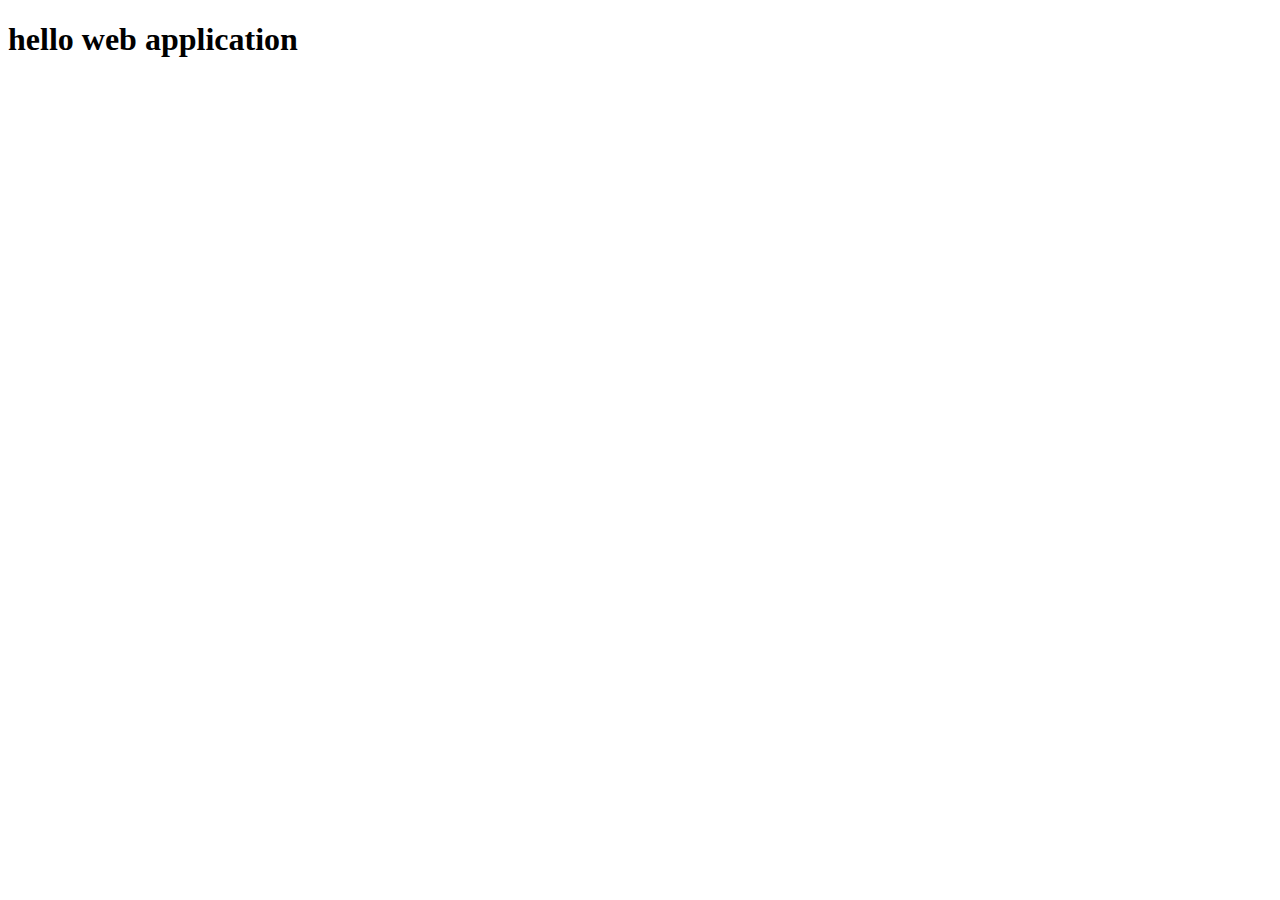
<file: homework 12__section one/homework 12__section one--Q5/index.html>
<!DOCTYPE html>
<html lang="en">
  <head>
    <meta charset="UTF-8" />
    <meta name="viewport" content="width=device-width, initial-scale=1.0" />
    <title>web application</title>
  </head>
  <body>
    <h1>hello web application</h1>
  </body>
</html>
</file>
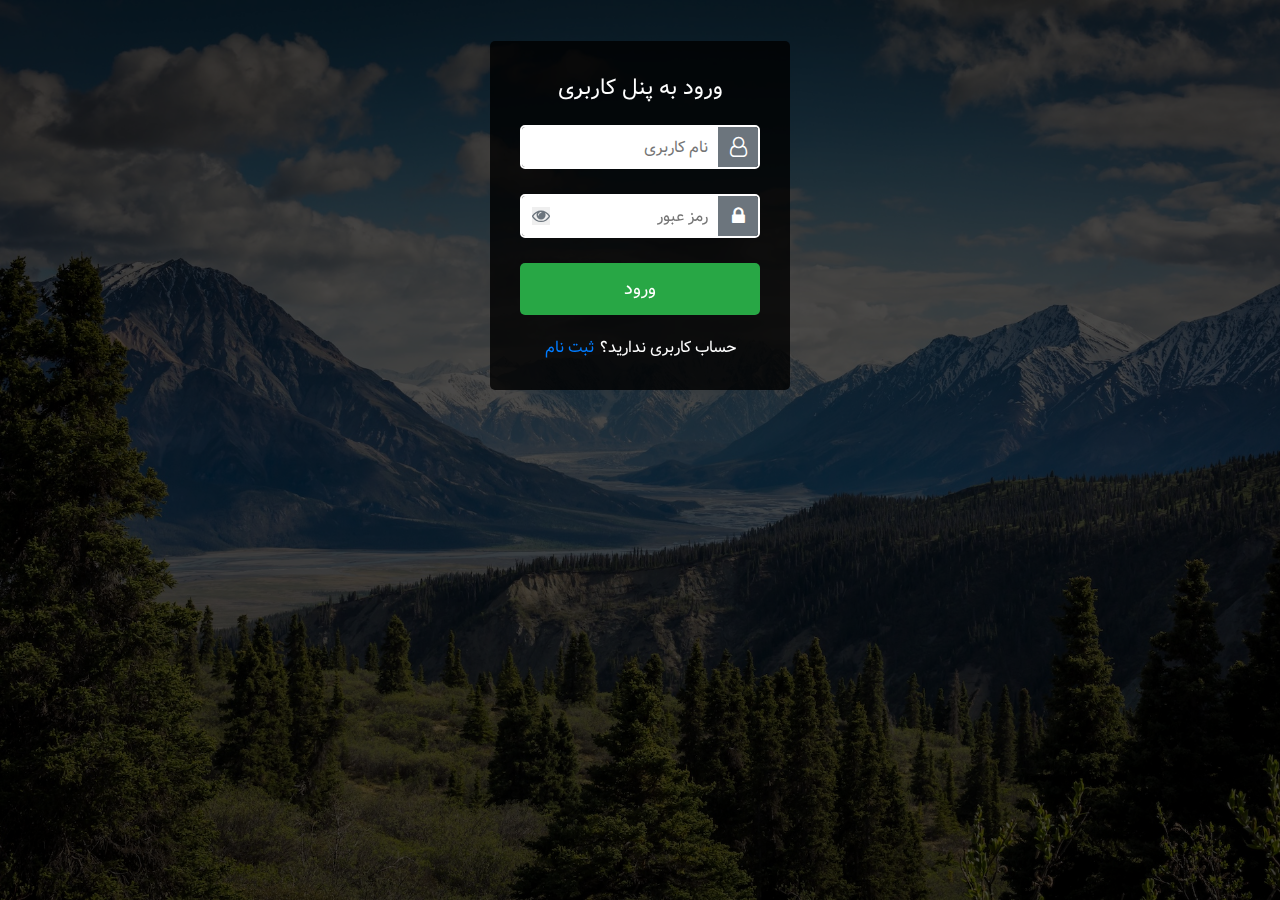
<file: homework 12__section one/homework 12__section one--Q7/index.html>
<!DOCTYPE html>
<html lang="fa" dir="rtl">
  <head>
    <meta charset="UTF-8" />
    <meta name="viewport" content="width=device-width, initial-scale=1.0" />
    <link rel="stylesheet" href="public/css/style.css" />
    <link
      rel="stylesheet"
      href="public/fonts/font-awesome/css/font-awesome.min.css"
    />
    <title>post request test by http module</title>
  </head>
  <body>
    <div class="backdrop"></div>
    <div class="toast" id="toast">
      <p class="toast__message" id="toast-message"></p>
      <div class="toast__deadline" id="toast-deadline"></div>
    </div>
    <!-- end .toast -->
    <div class="container">
      <form class="form" id="form">
        <h1 class="form__title">ورود به پنل کاربری</h1>
        <div class="form__group">
          <label for="username" class="form__label">
            <i class="fa fa-user-o icon" aria-hidden="true"></i>
          </label>
          <input
            type="text"
            class="form__input"
            id="username"
            autocomplete="off"
            placeholder="نام کاربری"
          />
        </div>
        <!-- end .form__group -->
        <div class="form__alert" id="username-alert">
          <p class="alert"></p>
        </div>
        <!-- end .form__alert -->
        <div class="form__group">
          <label for="password" class="form__label">
            <i class="fa fa-lock icon" aria-hidden="true"></i>
          </label>
          <input
            type="password"
            class="form__input"
            id="password"
            autocomplete="off"
            placeholder="رمز عبور"
          />
          <button type="button" class="password-show" id="password-show">
            <i class="fa fa-eye icon" aria-hidden="true"></i>
          </button>
        </div>
        <!-- end .form__group -->
        <div class="form__alert" id="password-alert">
          <p class="alert"></p>
        </div>
        <!-- end .form__alert -->
        <button class="form__btn" id="form-btn">ورود</button>
        <p class="form__message">
          حساب کاربری ندارید؟<a href="#" class="form__link">ثبت نام</a>
        </p>
      </form>
      <!-- end .form -->
    </div>
    <!-- end .container -->
    <script src="public/js/script.js"></script>
  </body>
</html>
</file>
<file: homework 12__section one/homework 12__section one--Q7/public/css/style.css>
@import '../fonts/vazir/vazir.css';

*,
*::before,
*::after {
  padding: 0;
  margin: 0;
  box-sizing: inherit;
}
html {
  box-sizing: border-box;
}
body {
  font-size: 16px;
  font-family: vazir, Helvetica, sans-serif;
  background: url('../image/nature.jpg') no-repeat center/cover;
}
button {
  border: none;
  outline: none;
}
button:focus {
  border: none;
  outline: none;
}
.backdrop {
  position: fixed;
  width: 100%;
  height: 100%;
  top: 0;
  left: 0;
  background-color: rgba(0, 0, 0, 0.7);
  z-index: 10;
}
.container {
  margin: 0 auto;
  width: 90%;
  max-width: 900px;
  position: relative;
  z-index: 20;
  min-height: 100vh;
  padding: 1px;
}
.form {
  width: 100%;
  max-width: 300px;
  margin: 40px auto;
  background-color: rgba(0, 0, 0, 0.8);
  color: #fff;
  padding: 30px;
  border-radius: 5px;
  display: flex;
  flex-direction: column;
}
.form__title {
  font-weight: normal;
  text-align: center;
  font-size: 22px;
  margin-bottom: 20px;
}
.form__group {
  display: flex;
  margin-bottom: 10px;
  position: relative;
  border: 2px solid #fff;
  border-radius: 5px;
  overflow: hidden;
  position: relative;
}
.form__label {
  text-transform: uppercase;
  width: 40px;
  min-height: 40px;
  background-color: #6c757d;
  display: flex;
  justify-content: center;
  align-items: center;
  flex-shrink: 0;
}
.form__label .icon {
  font-size: 20px;
  color: #fff;
}
.form__input {
  flex-grow: 1;
  min-width: 0;
  outline: none;
  border: none;
  padding: 5px 10px;
  font: inherit;
  color: #000;
  background-color: #fff;
}
.form__input:focus {
  outline: none;
}
.password-show {
  position: absolute;
  top: 50%;
  transform: translateY(-50%);
  left: 10px;
  cursor: pointer;
}
.password-show .icon {
  font-size: 18px;
  color: #6c757d;
}
.form__alert {
  height: 0;
  margin-top: 5px;
  margin-bottom: 10px;
  overflow: hidden;
  transition: height 0.3s;
}
.form__alert .alert {
  background-color: #e76b6b;
  color: #940909;
  display: table;
  padding: 5px;
  border-radius: 5px;
}
.form__btn {
  background-color: #28a745;
  color: #fff;
  padding: 12px 16px;
  border-radius: 5px;
  font-size: 14px;
  text-transform: uppercase;
  letter-spacing: 1px;
  cursor: pointer;
  transition: 0.3s;
  font-family: inherit;
  font-size: 18px;
  margin-bottom: 20px;
}
.form__btn:hover {
  opacity: 0.7;
}
.form__message {
  text-align: center;
}
.form__link {
  text-decoration: none;
  color: #007bff;
  display: inline-block;
  margin-right: 5px;
}
.toast {
  position: fixed;
  width: 90%;
  max-width: 300px;
  bottom: 20px;
  right: 0;
  transform: translateX(100%);

  color: #fff;
  padding: 10px;
  border-radius: 5px 5px 0 0;
  border-radius: 5px;
  overflow: hidden;
  box-shadow: 0 4px 20px rgba(0, 0, 0, 0.6);
  z-index: 30;
  transition: 0.3s;
}
.toast__message {
}
.toast__deadline {
  position: absolute;
  width: 0;
  height: 4px;
  bottom: 0;
  right: 0;
  background-color: rgba(255, 255, 255, 0.6);
}
.toast.active {
  right: 50%;
  transform: translateX(50%);
}

.toast.active .toast__deadline {
  transition: 3s linear;
  width: 100%;
}
</file>
